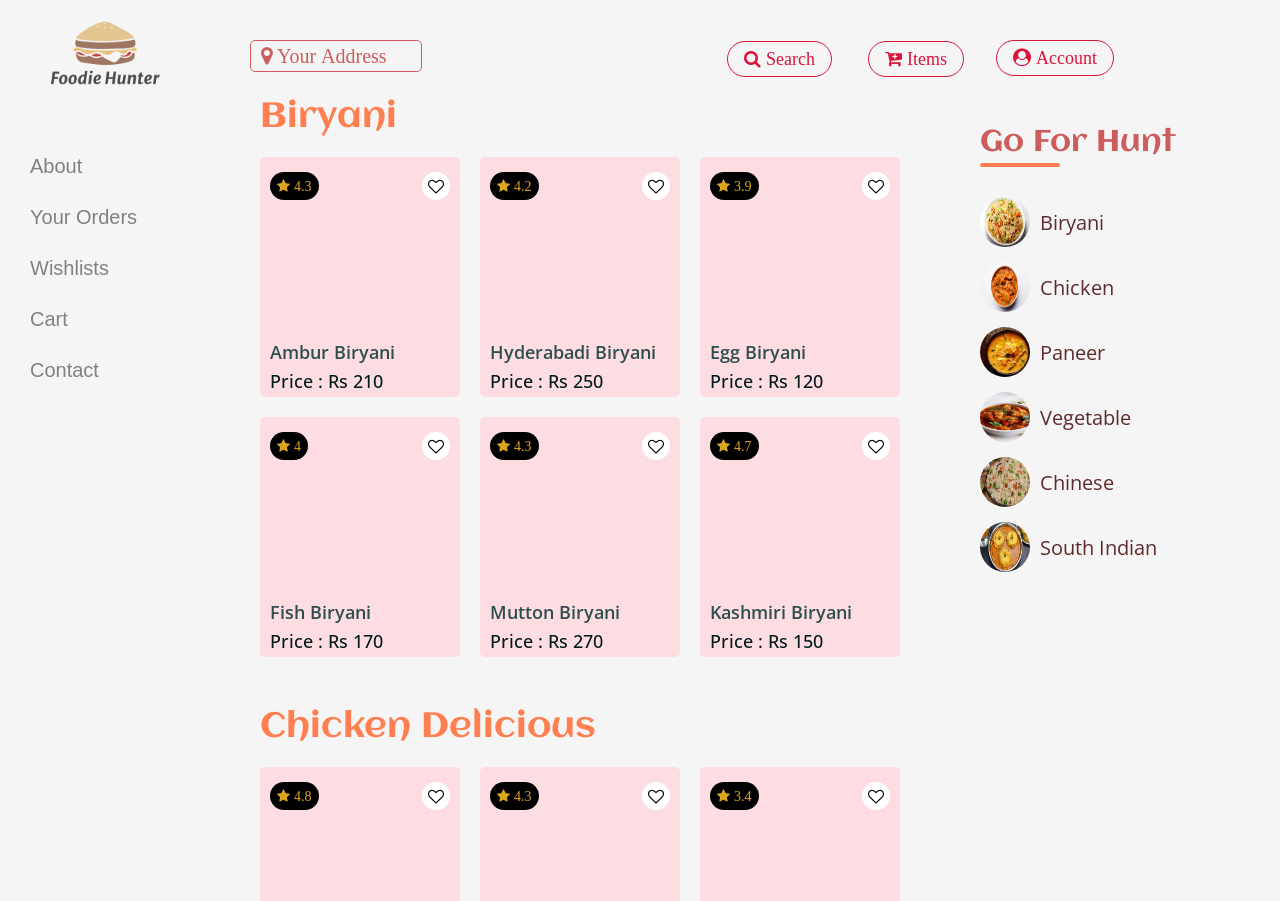
<file: index.html>
<!DOCTYPE html>
<html lang="en">
<head>
    <meta charset="UTF-8">
    <meta http-equiv="X-UA-Compatible" content="IE=edge">
    <meta name="viewport" content="width=device-width, initial-scale=1.0,viewport-fit=cover">
    <title>Food Website</title>
    <link rel="stylesheet" href="/index.css">
    <link rel="stylesheet" href="https://cdnjs.cloudflare.com/ajax/libs/font-awesome/4.7.0/css/font-awesome.min.css">
</head>
<body>

    <div class="container" id="container">
        <div id="menu">
            <div class="title">
                <img src="/images/foodie hunter.png" alt="">
            </div>
            <div class="menu-item">
                <a href="#">About</a>
                <a href="#">Your Orders</a>
                <a href="#">Wishlists</a>
                <a href="#">Cart</a>
                <a href="#">Contact</a>
            </div>
        </div>

        <div id="food-container">
            <div id="header">
                <div class="add-box">
                    <i class="fa fa-map-marker your-address" id="add-address"> Your Address</i>
                </div>
                <div class="util">
                    <i class="fa fa-search"> Search </i>
                
                    <i class="fa fa-cart-plus" id="cart-plus"> Items</i>
                </div>
            </div>
            <div id="food-items" class="d-food-items">
                <div id="biryani" class="d-biryani">
                    <p id="category-name">Biryani</p>    
                </div>

                <div id="chicken" class="d-chicken">
                    <p id="category-name">Chicken Delicious</p>    
                </div>

                <div id="paneer" class="d-paneer">
                    <p id="category-name">Paneer Mania</p>
                </div>

                <div id="vegetable" class="d-vegetable">
                    <p id="category-name">Pure Veg Dishes</p> 
                </div>



                <div id="south-indian" class="d-south-indian">
                    <p id="category-name">South Indian</p>
                </div>
            </div>

            <div id="cart-page" class="cart-toggle">
                <p id="cart-title">Cart Items</p>
                <p id="m-total-amount">Total Amout : 100</p>
                <table>
                    <thead>
                        <td>Item</td>
                        <td>Name</td>
                        <td>Quantity</td>
                        <td>Price</td>
                    </thead>
                    <tbody id="table-body">
                        
                    </tbody>
                </table>
                <div class="btn-box">
                    <button class="cart-btn">Checkout</button>
                </div>
            </div>
        </div>

        <div id="cart">
            <div class="taste-header">
                <div class="user">
                    <i class="fa fa-user-circle" id="circle" onclick="location.href='login/indexlogin.html'">
                         Account
                    </i>
                    
                </div>
            </div>
            <div id="category-list">
                <p class="item-menu">Go For Hunt</p>
                <div class="border"></div>                
            </div>
            <div id="checkout" class="cart-toggle">
                <p id="total-item">Total Item : 5</p>
                <p id="total-price"></p>
                <p id="delievery">Free delievery on Rs 40</p>
                <button class="cart-btn">Checkout</button>
            </div>
        </div>
    </div>


    <!-- mobile view -->
    <div id="mobile-view" class="mobile-view">
        <div class="mobile-top">
            <div class="logo-box">
                <img src="/images/foodielogo.png" alt="" id="logo" >
                <i class="fa fa-map-marker your-address" id="m-add-address"> Your Address</i>
            </div>
            <div class="top-menu">
                <i class="fa fa-search"></i>
                <i class="fa fa-tag"></i>
                <i class="fa fa-heart-o"></i>
                <i class="fa fa-cart-plus" id="m-cart-plus"> 0</i>
            </div>
        </div>
        
        <div class="item-container">
            <div class="category-header" id="category-header">  
            </div>

            <div id="food-items" class="food-items">
                <div id="biryani" class="m-biryani">
                    <p id="category-name">Biryani</p>    
                </div>
                <div id="chicken" class="m-chicken">
                    <p id="category-name">Chicken Delicious</p>    
                </div>
                <div id="paneer" class="m-paneer">
                    <p id="category-name">Paneer Mania</p>
                </div>
                <div id="vegetable" class="m-vegetable">
                    <p id="category-name">Pure Veg Dishes</p> 
                </div>
                <div id="chinese" class="m-chinese">
                    <p id="category-name">Chinese Corner</p> 
                </div>
                <div id="south-indian" class="m-south-indian">
                    <p id="category-name">South Indian</p>
                </div>
            </div>            
        </div>

        <div class="mobile-footer">
            <p>Home</p>
            <p>Cart</p>
            <p>offers</p>
            <p>orders</p>
        </div>
    </div>
    <script src="/index.js" type="module"></script>
</body>
</html>
</file>
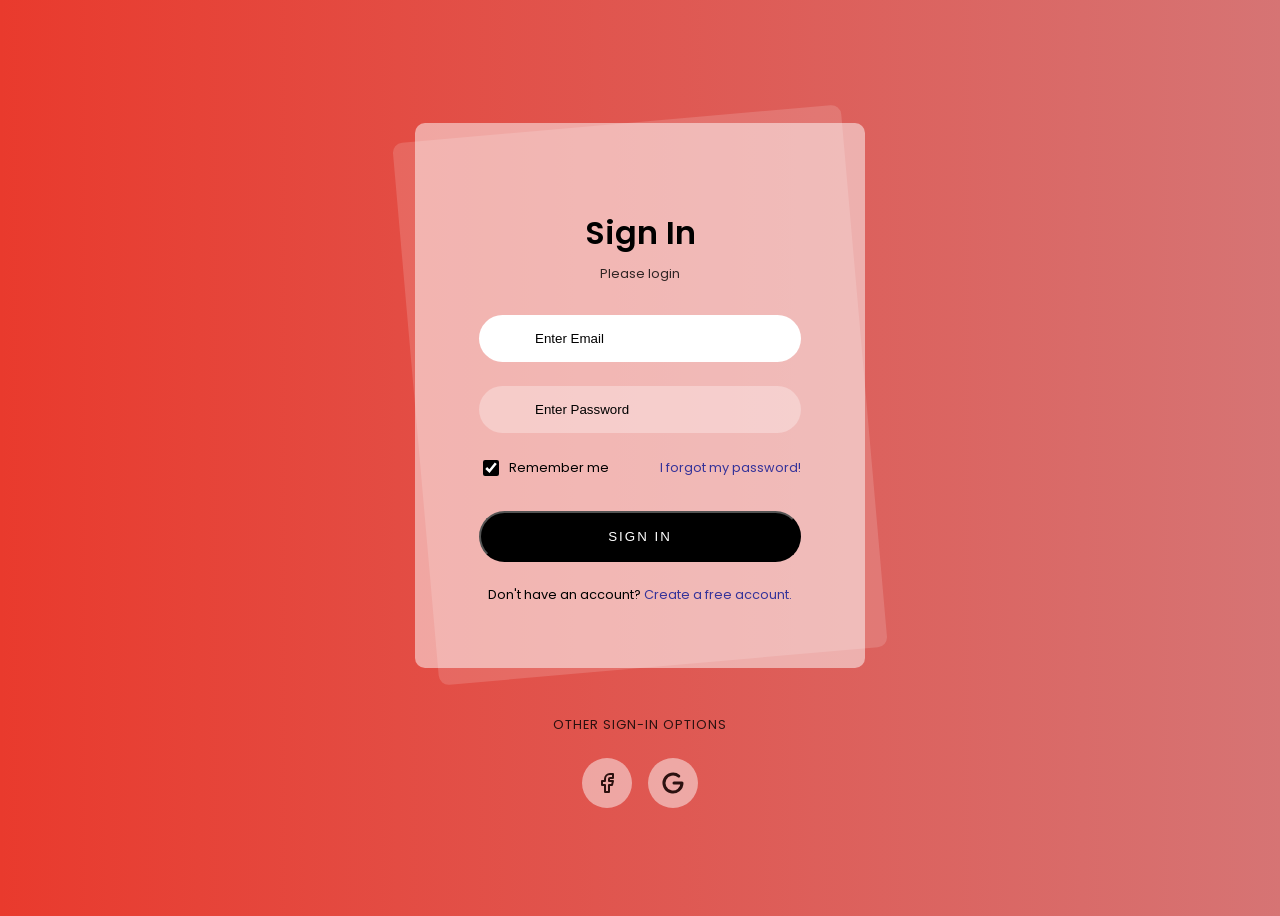
<file: login/indexlogin.html>
<!DOCTYPE html>
<html lang="en">

<head>
    <meta charset="UTF-8">
    <meta http-equiv="X-UA-Compatible" content="IE=edge">
    <meta name="viewport" content="width=device-width, initial-scale=1.0">
    <link rel="stylesheet" href="style.css"/>
    <link rel="stylesheet" href="https://fonts.googleapis.com/css2?family=Material+Symbols+Rounded:opsz,wght,FILL,GRAD@48,600,0,0" />
    <title>Login Page</title>
</head>

<body>

    <div class="login-card-container">
        <div class="login-card">
            <div class="login-card-logo">
                
            </div>
            <div class="login-card-header">
                <h1>Sign In</h1>
                <div>Please login </div>
            </div>
            <form class="login-card-form">
                <div class="form-item">
                    <span class="form-item-icon material-symbols-rounded"></span>
                    <input type="text" placeholder="Enter Email" id="emailForm" 
                    autofocus required>
                </div>
                <div class="form-item">
                    <span class="form-item-icon material-symbols-rounded"></span>
                    <input type="password" placeholder="Enter Password" id="passwordForm"
                     required>
                </div>
                <div class="form-item-other">
                    <div class="checkbox">
                        <input type="checkbox" id="rememberMeCheckbox" checked>
                        <label for="rememberMeCheckbox">Remember me</label>
                    </div>
                    <a href="#">I forgot my password!</a>
                </div>
                
                <button  type="submit" onclick="location.href='http://127.0.0.1:5500/index.html'">Sign In</button>
                
                
            </form>
            <div class="login-card-footer">
                Don't have an account? <a href="#">Create a free account.</a>
            </div>
        </div>
        <div class="login-card-social">
            <div>Other Sign-In Options</div>
            <div class="login-card-social-btns">
                <a href="#">
                    <svg xmlns="http://www.w3.org/2000/svg" class="icon icon-tabler icon-tabler-brand-facebook"
                        width="24" height="24" viewBox="0 0 24 24" stroke-width="2" stroke="currentColor" fill="none"
                        stroke-linecap="round" stroke-linejoin="round">
                        <path stroke="none" d="M0 0h24v24H0z" fill="none"></path>
                        <path d="M7 10v4h3v7h4v-7h3l1 -4h-4v-2a1 1 0 0 1 1 -1h3v-4h-3a5 5 0 0 0 -5 5v2h-3"></path>
                    </svg>
                </a>
                <a href="#">
                    <svg xmlns="http://www.w3.org/2000/svg" class="icon icon-tabler icon-tabler-brand-google" width="24"
                        height="24" viewBox="0 0 24 24" stroke-width="3" stroke="currentColor" fill="none"
                        stroke-linecap="round" stroke-linejoin="round">
                        <path stroke="none" d="M0 0h24v24H0z" fill="none"></path>
                        <path d="M17.788 5.108a9 9 0 1 0 3.212 6.892h-8"></path>
                    </svg>
                </a>
            </div>
        </div>
    </div>

</body>

</html>
</file>
<file: index.css>
@import url('https://fonts.googleapis.com/css2?family=Open+Sans:wght@300&display=swap');

@import url('https://fonts.googleapis.com/css2?family=Aclonica&display=swap');

html{
    height: 100%;
}
body{
    margin: 0;
    padding: 0;
    box-sizing: border-box;
    font-family: 'Open Sans', sans-serif;
    height: 100%;
}
.container{
    display: grid;
    grid-template-columns: 250px 1fr 300px;
    min-height: 100vh;
    min-height: -webkit-fill-available;
    overflow: hidden;
}
#menu{
    background: whitesmoke;
}
.title{
    padding: 0 30px;
}
#menu img{
    width: 150px;
    height: 150px;
    border-radius: 50%;
    margin-top: -20px;
}
.title p{
    font-size: 40px;
    font-family: Verdana, Geneva, Tahoma, sans-serif;
    color: indianred;
    margin: 0;
}
.border{
    width: 80px;
    height: 4px;
    margin: 3px 0;
    margin-bottom: 30px;
    border-radius: 2px;
    background: coral;
}

.menu-item a{
    display: block;
    text-decoration: none;
    font-size: 20px;
    padding: 8px 30px;
    font-family: Verdana, Geneva, Tahoma, sans-serif;
    margin: 12px 0;
    color: rgb(128, 129, 129);
    font-weight: 300;
    
}
.menu-item a:hover{
    background: rgb(250, 212, 218);
}
#food-items{
    background: whitesmoke;
    overflow: auto;
    height: calc(100vh - 86px);
}
#header{
    display: flex;
    justify-content: space-between;
    align-items: center;
    padding-top: 40px;
    padding-bottom: 10px;
    position: sticky;
    top: 0;
    background: whitesmoke;
    z-index: 1;
}
::-webkit-scrollbar{
    display: none;
}
#header .address{
    font-size: 20px;
    
}
#map{
    font-size: 25px;
    color: red;
}
.your-address{
    border: 1px solid indianred;
    color: indianred;
    padding: 5px 10px;
    border-radius: 5px;
    width: 150px;
    overflow: hidden;
    white-space: nowrap;
    text-overflow: ellipsis;
    cursor: pointer;
}
.add-box i{
    font-size: 20px;
}

#header select{
    width: 150px;
    overflow: hidden;
    border: none;
    outline: none;
    background: none;
    color: rosybrown;
    padding: 0 5px;
}
.food-items{
    display: none;
}
.cart-toggle{
    display: block;
}
.util i,.user i{
    font-size: 18px;
    margin: 0 16px;
    border: 1px solid crimson;
    padding: 8px 16px;
    color: crimson;
    border-radius: 20px;
    cursor: pointer;
}
.util i:active{
    color: white;
    background: crimson;
}
#biryani,#paneer,#chicken,#vegetable,#chinese,#south-indian{
    margin-top: 40px;   
}
#paneer #item-card,#vegetable #item-card{
    background: rgb(218, 253, 188);
}
#chinese #item-card,#south-indian #item-card{
    background: rgb(221, 243, 243);
}
#category-name,.item-menu{
    margin: 10px;
    font-size: 35px;   
    color: coral;
    font-family: 'Aclonica', sans-serif;
}
#item-card{
    width: 180px;
    height: 220px;
    padding: 10px;
    margin: 10px;
    display: inline-block;
    border-radius: 5px;
    background: rgb(253, 221, 226);
    cursor: pointer;
    transition: 0.5s all step-end;
}
#item-card:hover img{
    transform: scale(1.2);
}
#card-top{
    display: flex;
    margin: 5px 0;
    justify-content: space-between;
}
#rating{
    padding: 7px;
    color: goldenrod;
    background: black;
    font-size: 14px;
    border-radius: 15px;
}
.fa-heart-o{
    padding: 6px;
    border-radius: 50%;
    background: white;
    cursor: pointer;
}
.toggle-heart{
background: orangered;
color: white; 
}
#item-card img{
    width: 120px;
    height: 120px;
    border-radius: 50%;
    margin: auto;
    display: block;
    margin-bottom: 15px;
    transition: 0.5s all ease-in-out;
}
#item-name{
    margin: 5px 0;
    font-weight: 600;
    color: darkslategray;
    font-size: 18px;
}
#item-price{
    margin: 0;
    color: rgb(2, 27, 27);
    font-weight: 500;
    font-size: 18px;
}

.food-items{
    display: none;
}
.cart-toggle{
    display: none;
}
#cart-page{
    background: white;
    margin: 40px 10px;
    margin-right: 50px;
    padding: 20px 30px;
    padding-bottom: 30px;
    position: relative;
}
#cart-title{
    font-size: 35px;
    margin: 0;
    color: indianred;
}
#cart-page table{
    width: 100%;
    margin-top: 20px;
    text-align: center;
}
#cart-page table thead td{
    font-size: 25px;
    padding-bottom: 10px;
}

.cart-btn{
    outline: none;
    border: none;
    background: crimson;
    color: white;
    padding: 10px 25px;
    border-radius: 20px;
    font-size: 18px;
    text-transform: uppercase;
    bottom: 30px;
    margin: 15px 0;
    cursor: pointer;
}
#cart-page table tbody td{
    padding: 10px 0;
    font-size: 20px;
}
#cart-page table tbody button{
    outline: none;
    border: none;
    font-size: 16px;
    background: none;
    background: lightcoral;
    color: white;
    border-radius: 3px;
    cursor: pointer;
    margin: 0 5px;
}
#cart-page table tbody img{
    width: 75px;
    height: 75px;
    border-radius: 50%;
}
#checkout{
    text-align: center;
    margin: 40px auto;
    border-radius: 5px;
    background: white;
    padding: 10px 20px;
}
#checkout p{
    margin: 15px 0;
    float: left;
}
#total-price,#total-item{
    font-size: 25px;
    color: indianred;
}
#delievery{
    font-size: 20px;
    color: limegreen;
}
#cart{
    background: whitesmoke;
    padding-right: 30px;
    overflow-y: scroll;
}

.item-menu{
    margin: 0;
    font-size: 30px;
    margin-top: 40px;
    color: indianred;
    background: whitesmoke;
    
}
.list-card{
    display: flex;
    align-items: center;
    margin-top: 15px;
    border-radius: 25px;
    cursor: pointer;
    transition: 0.3s all ease-in-out;
}
.list-card:hover{
    background: rgb(255, 216, 222);
}
.list-card:hover img{
    transition: 0.5s all ease-in-out;
    transform: scale(1.2);
}
.list-card img{
    width: 50px;
    height: 50px;
    border-radius: 50%;
}
.list-name{
    font-size: 20px;
    margin: 0 10px;
    text-decoration: none;
    text-transform: capitalize;
    color: rgb(94, 43, 43);
}
.taste-header{
    padding-top: 40px;
    padding-bottom: 10px;
    position: sticky;
    top: 0;
    background: whitesmoke;
}
#mobile-view{
    display: none;
}
#biryani{
    margin-top: 10px;
}
#m-total-amount{
    display: none;
}
@media screen and (max-width : 800px) and (-webkit-min-device-pixel-ratio: 2){
    .container{
        display: none;
    }
    #mobile-view{
        display: grid;
        grid-template-rows: 120px 1fr 50px;
        height: 100%;
        overflow: hidden;
        
        width: 100vw;
    }
    .mobile-top{
        padding: 5px 15px;
        background: white;
        z-index: 1;
    }
    .item-container{
        overflow-y: scroll;
    }
    .logo-box,.top-menu{
        display: flex;
        justify-content: space-between;
        align-items: center;
    }
    #logo{
        width: 90px;
        height: 70px;
    }
    .logo-box .your-address{
        font-size: 18px;
        width: 150px;
        color: crimson;
        text-transform: capitalize;
        white-space: nowrap;
        overflow: hidden;
        text-overflow: ellipsis;
    }
    .top-menu{

        color: indianred;
    }
    .top-menu i{
        font-size: 20px;
        cursor: pointer;
        padding: 12px 5px ;
        border-radius: 50%;
    }
    
    .m-cart-toggle{
        color: white;
        background: lightcoral;
    }
    .category-header{
        display: flex;
        width: 100vw;
        overflow-x: scroll;
        position: sticky;
        top: 0;
        background: white;
        z-index: 1;
        border-bottom: 1px solid rgb(219, 219, 219);
        margin: 0;
        transform: translateZ(0);
        -webkit-transform: translateZ(0);
    }
    .toggle-category{
        display: none;
        position: relative;
    }
    .list-card{
        margin: 0 10px;
        text-align: center;
    }
    .list-card img{
        width: 60px;
        height: 60px;
        border-radius: 50%;
    }
    .list-card:hover{
        background: none;
    }
    .list-card:hover img{
        transform: none;
        transition: none;
    }
    .list-name{
        margin: 5px 0;
        color: coral;
        width: max-content;
        font-size: 16px;
    }
    #food-items{        
        padding: 5px 10px;
    }

    .mobile-footer{
        display: flex;
        justify-content: space-between;
        align-items: center;
        padding: 5px 15px;
        background: white;
        border-top: 1px solid rgb(219, 219, 219);
    }
    .mobile-footer{
        color: indianred;
        text-transform: uppercase;
        font-size: 16px;
        position: static;
    }
    #category-name{
        font-size: 25px;
        font-family: 'Aclonica', sans-serif;
    }
    #item-card{
        width: 150px;
        height: 200px;
    }
    #item-card img{
        width: 100px;
        height: 100px;
    }
    #item-name,#item-price{
        font-size: 16px;
    }
    .list-card{
        flex-direction: column;
    }
    #cart-page{
        margin: 3px 0;
        padding: 10px 5px;
        padding-bottom: 30px;
        border-top: 1px solid rgb(219, 219, 219);
    }
    #cart-page table thead td{
        font-size: 20px;
    }
    #cart-page table tbody td{
        font-size: 18px;
    }
    #cart-page table tbody img{
        width: 60px;
        height: 60px;
    }
    #cart-title{
        font-size: 25px;
        display: inline-block;
        font-family: 'Aclonica', sans-serif;
    }
    #m-total-amount{
        display: inline-block;
        color: lightcoral;
        padding: 5px 10px;
        margin: 0;
        border:  1px solid lightcoral;
        float: none
        }
    .cart-btn{
        font-size: 14px;
        background: lightcoral;
        padding: 8px 15px;
        margin: auto;
    }
    .btn-box{
        text-align: center;
    }
    
}
</file>
<file: login/style.css>
@import url("reset.css");

@import url('https://fonts.googleapis.com/css2?family=Poppins:wght@400;600&display=swap');

body {
    padding-top: 15px;
    font-family: 'Poppins', sans-serif;
    min-height: 100vh;
    background: linear-gradient(to right, #e93a2d, #ca4b4bc5);
    display: flex;
    justify-content: center;
    align-items: center;
}


/* Login Card */
.login-card {
    width: 450px;
    background: rgba(255, 255, 255, .5);
    padding: 4rem;
    border-radius: 10px;
    position: relative;
}

.login-card::before {
    content: '';
    position: absolute;
    inset: 0;
    background: rgba(255, 255, 255, .15);
    transform: rotate(-5deg);
    border-radius: 10px;
    z-index: -1;
}
/* ---------- */



/* Login Card Standard */
.login-card-logo,
.login-card-header,
.login-card-footer {
    text-align: center;
}

.login-card a {
    text-decoration: none;
    color: #35339a;
}

.login-card a:hover {
    text-decoration: underline;
}
/* ---------- */

/* Login Card Header */
.login-card-header {
    margin-bottom: 2rem;
}

.login-card-header h1 {
    font-size: 2rem;
    font-weight: 600;
    margin-bottom: .5rem;
}

.login-card-header h1+div {
    font-size: calc(1rem * .8);
    opacity: .8;
}
/* ---------- */

/* Login Card Form */
.login-card-form {
    display: flex;
    flex-direction: column;
    gap: 1.5rem;
}

.login-card-form .form-item {
    position: relative;
}

.login-card-form .form-item .form-item-icon {
    position: absolute;
    top: .82rem;
    left: 1.4rem;
    font-size: 1.3rem;
    opacity: .4;
}

.login-card-form .checkbox {
    display: flex;
    align-items: center;
    gap: 7px;
}

.login-card-form .form-item-other {
    display: flex;
    align-items: center;
    justify-content: space-between;
    font-size: calc(1rem * .8);
    margin-bottom: .5rem;
}
/* ---------- */

/* Login Card Footer */
.login-card-footer {
    margin-top: 1.5rem;
    font-size: calc(1rem * .8);
}
/* ---------- */

/* Login Card Form Elements */
.login-card input[type="text"],
.login-card input[type="password"],
.login-card input[type="email"] {
    border: none;
    outline: none;
    background: rgba(255, 255, 255, .3);
    padding: 1rem 1.5rem;
    padding-left: calc(1rem * 3.5);
    border-radius: 100px;
    width: 100%;
    transition: background .5s;
}

.login-card input:focus {
    background: white;
}

.login-card input[type="checkbox"] {
    width: 16px;
    height: 16px;
    accent-color: black;
}

.login-card button {
    background: black;
    color: white;
    padding: 1rem;
    border-radius: 100px;
    text-align: center;
    text-transform: uppercase;
    letter-spacing: 2px;
    transition: background .5s;
}

.login-card button:hover {
    background-color: rgba(0, 0, 0, 0.85);
    cursor: pointer;
}
/* ---------- */

/* Login Card Social Buttons */
.login-card-social {
    display: flex;
    flex-direction: column;
    gap: 1.5rem;
    text-align: center;
    margin-top: 3rem;
}

.login-card-social>div {
    opacity: .8;
    text-transform: uppercase;
    letter-spacing: 1px;
    font-size: calc(1rem * .8);
}

.login-card-social-btns {
    display: flex;
    align-items: center;
    justify-content: center;
    gap: 1rem;
}

.login-card-social-btns a {
    display: flex;
    align-items: center;
    justify-content: center;
    color: black;
    width: 50px;
    height: 50px;
    background-color: rgba(255, 255, 255, .6);
    border-radius: 100px;
    transition: all .5s;
}

.login-card-social-btns a:hover {
    background-color: white;
    transform: scale(1.1);
}
/* ---------- */


/* Responsive */
@media (max-width: 768px) {

    body {
        padding: 2rem 0;
    }

    .login-card {
        width: 280px;
        padding: 2rem;
    }

}
/* ---------- */
</file>
